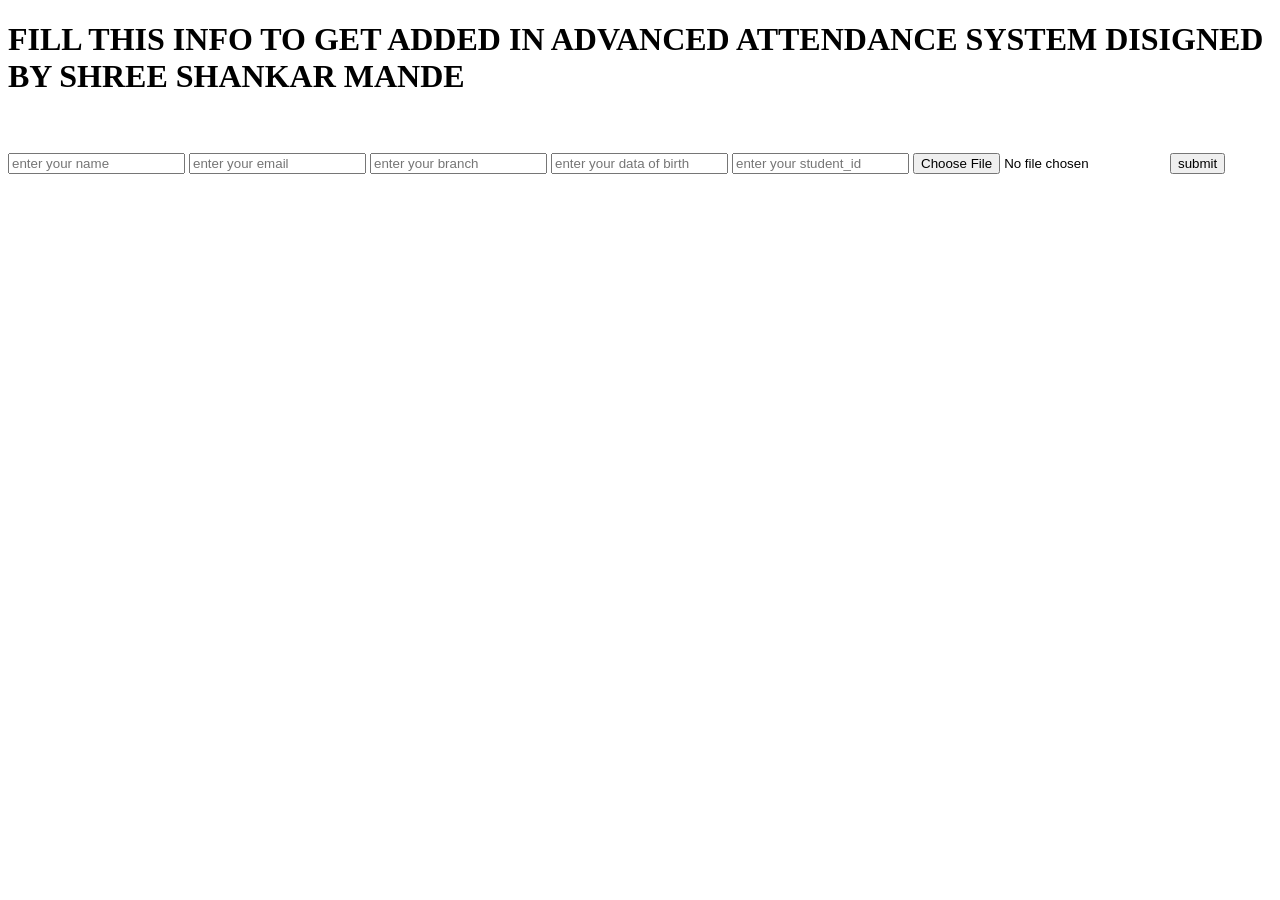
<file: FLASK/form project/templates/index.html>
<!DOCTYPE html>
<html lang="en">

<head>
    <meta charset="UTF-8">
    <meta name="viewport" content="width=device-width, initial-scale=1.0">
    <title>home</title>
</head>

<body>
    <h1>FILL THIS INFO TO GET ADDED
        IN ADVANCED ATTENDANCE SYSTEM DISIGNED BY
        SHREE SHANKAR MANDE
    </h1>
    <BR>
    <BR>
    <form method="POST" enctype="multipart/form-data">
        <input type="text" name="name" placeholder="enter your name">
        <input type="email" name="email" placeholder="enter your email">
        <input type="text" name="branch" placeholder="enter your branch">
        <input type="text" name="Dob" placeholder="enter your data of birth">
        <input type="text" name="student_id" placeholder="enter your student_id">
        <input type="file" name="image" accept="image/*">
        <input type="submit" value="submit">

    </form>
</body>

</html>
</file>
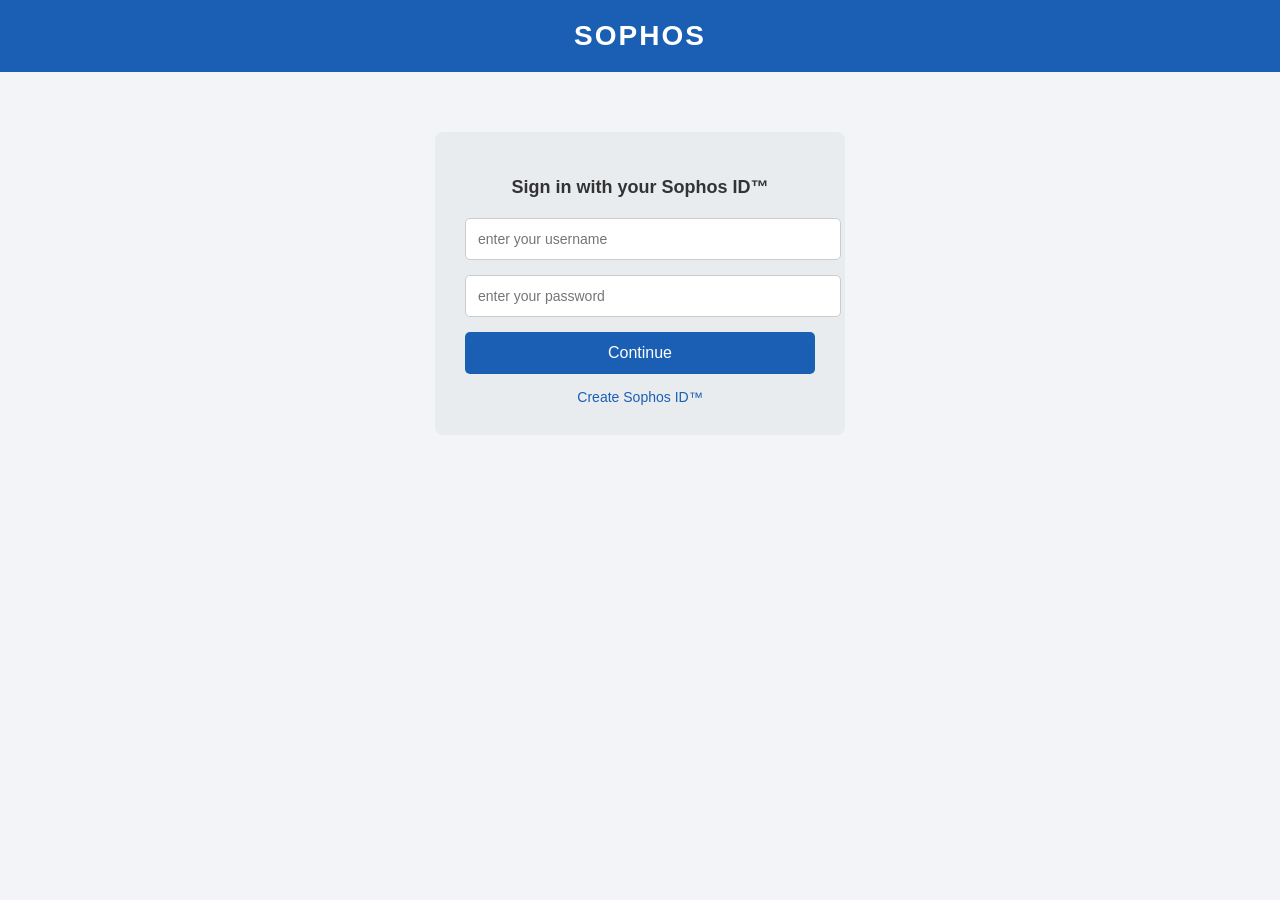
<file: collage sophos/sophos_index.html>
<!DOCTYPE html>
<html lang="en">
<head>
    <meta charset="UTF-8">
    <title>SOPHOS</title>
    <style>
        body {
            margin: 0;
            font-family: Arial, sans-serif;
            background-color: #f2f4f7;
        }

        .header {
            background-color: #1a5fb4;
            color: white;
            text-align: center;
            padding: 20px;
            font-size: 28px;
            font-weight: bold;
            letter-spacing: 2px;
        }

        .container {
            width: 350px;
            margin: 60px auto;
            background: #e9ecef;
            padding: 30px;
            border-radius: 8px;
            text-align: center;
        }

        h2 {
            font-size: 18px;
            margin-bottom: 20px;
            color: #333;
        }

        input {
            width: 100%;
            padding: 12px;
            margin-bottom: 15px;
            border-radius: 5px;
            border: 1px solid #ccc;
            font-size: 14px;
        }

        .btn {
            width: 100%;
            padding: 12px;
            background-color: #1a5fb4;
            color: white;
            border: none;
            border-radius: 5px;
            font-size: 16px;
            cursor: pointer;
        }

        .btn:hover {
            background-color: #144a8a;
        }

        .link {
            margin-top: 15px;
            display: block;
            color: #1a5fb4;
            text-decoration: none;
            font-size: 14px;
        }

        .link:hover {
            text-decoration: underline;
        }
    </style>
</head>
<body>

    <div class="header">
        SOPHOS
    </div>

    <div class="container">
        <h2>Sign in with your Sophos ID™</h2>

        <form action="#" method="POST">
            <input type="text" name="username" placeholder="enter your username" required>
            <br>
            <input type="password" name="password" placeholder="enter your password" required>

            <button class="btn">Continue</button>
        </form>

        <a href="#" class="link">Create Sophos ID™</a>
    </div>

</body>
</html>
</file>
